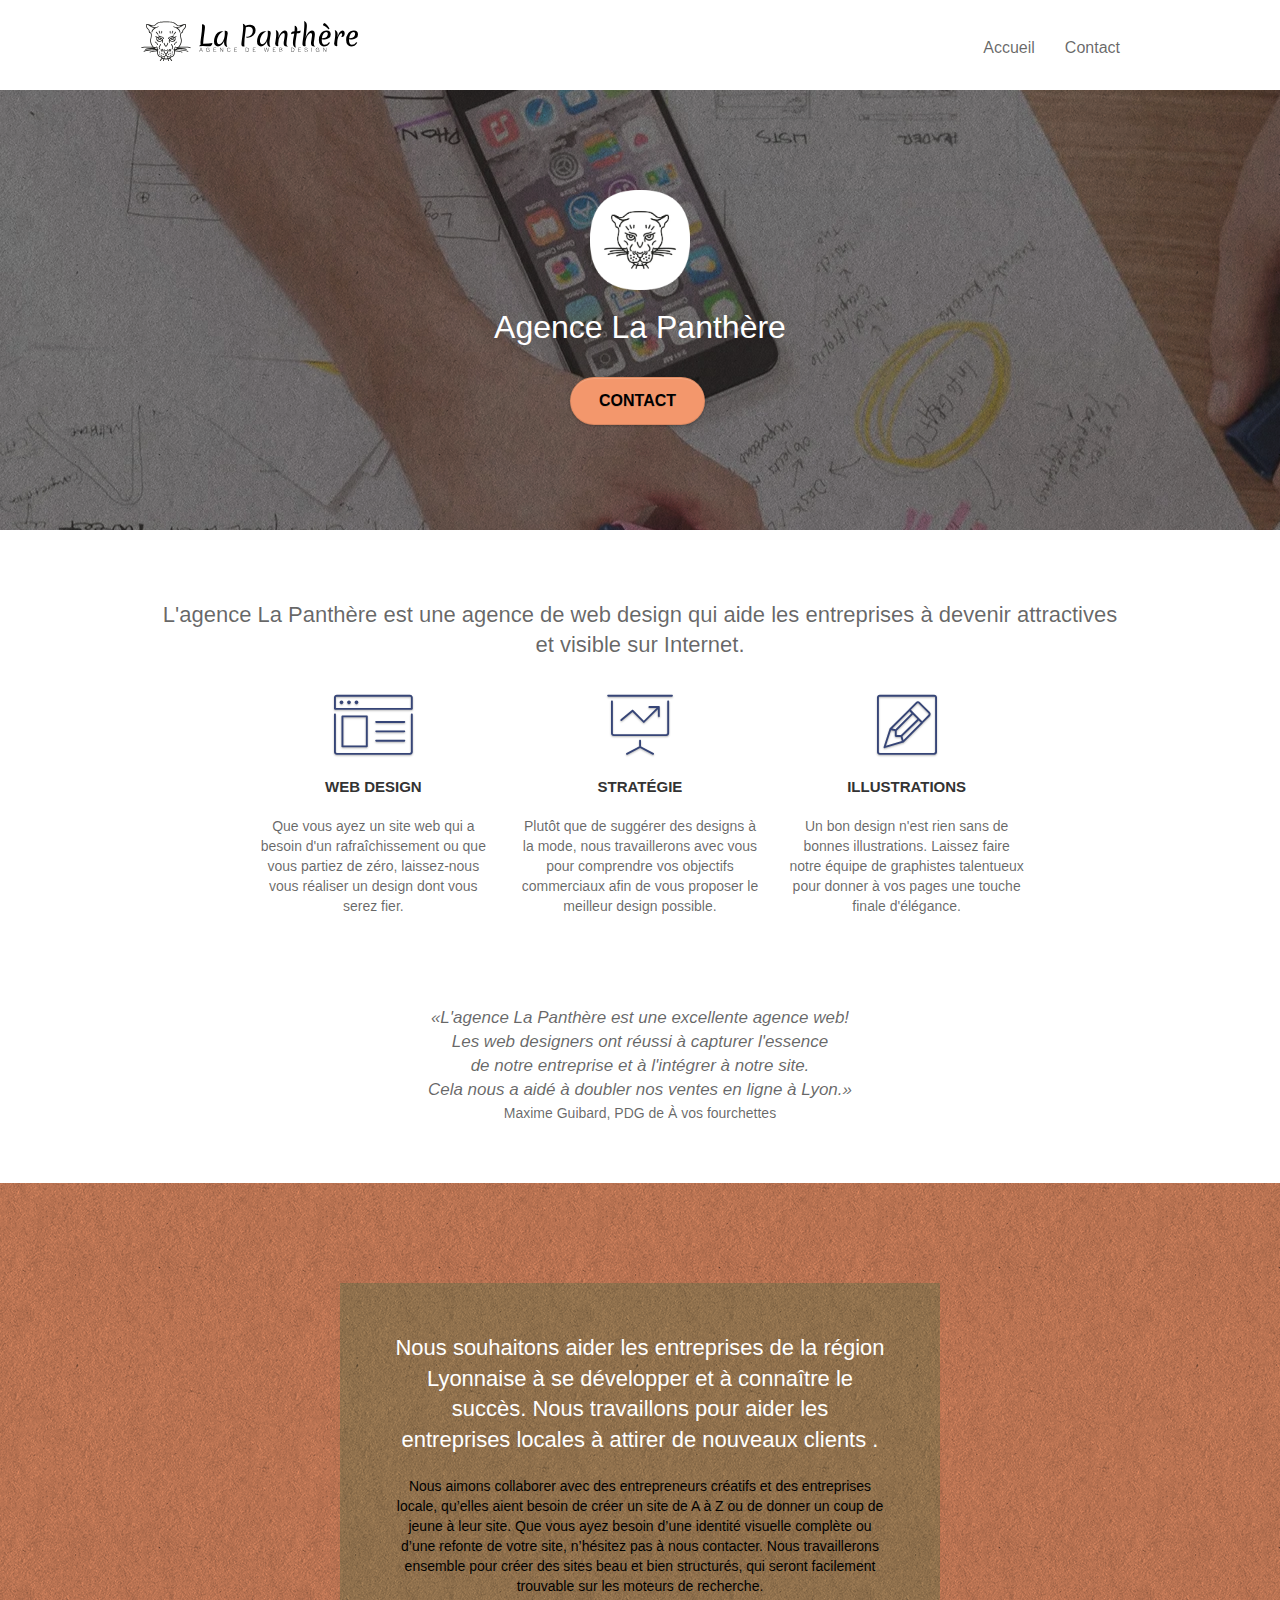
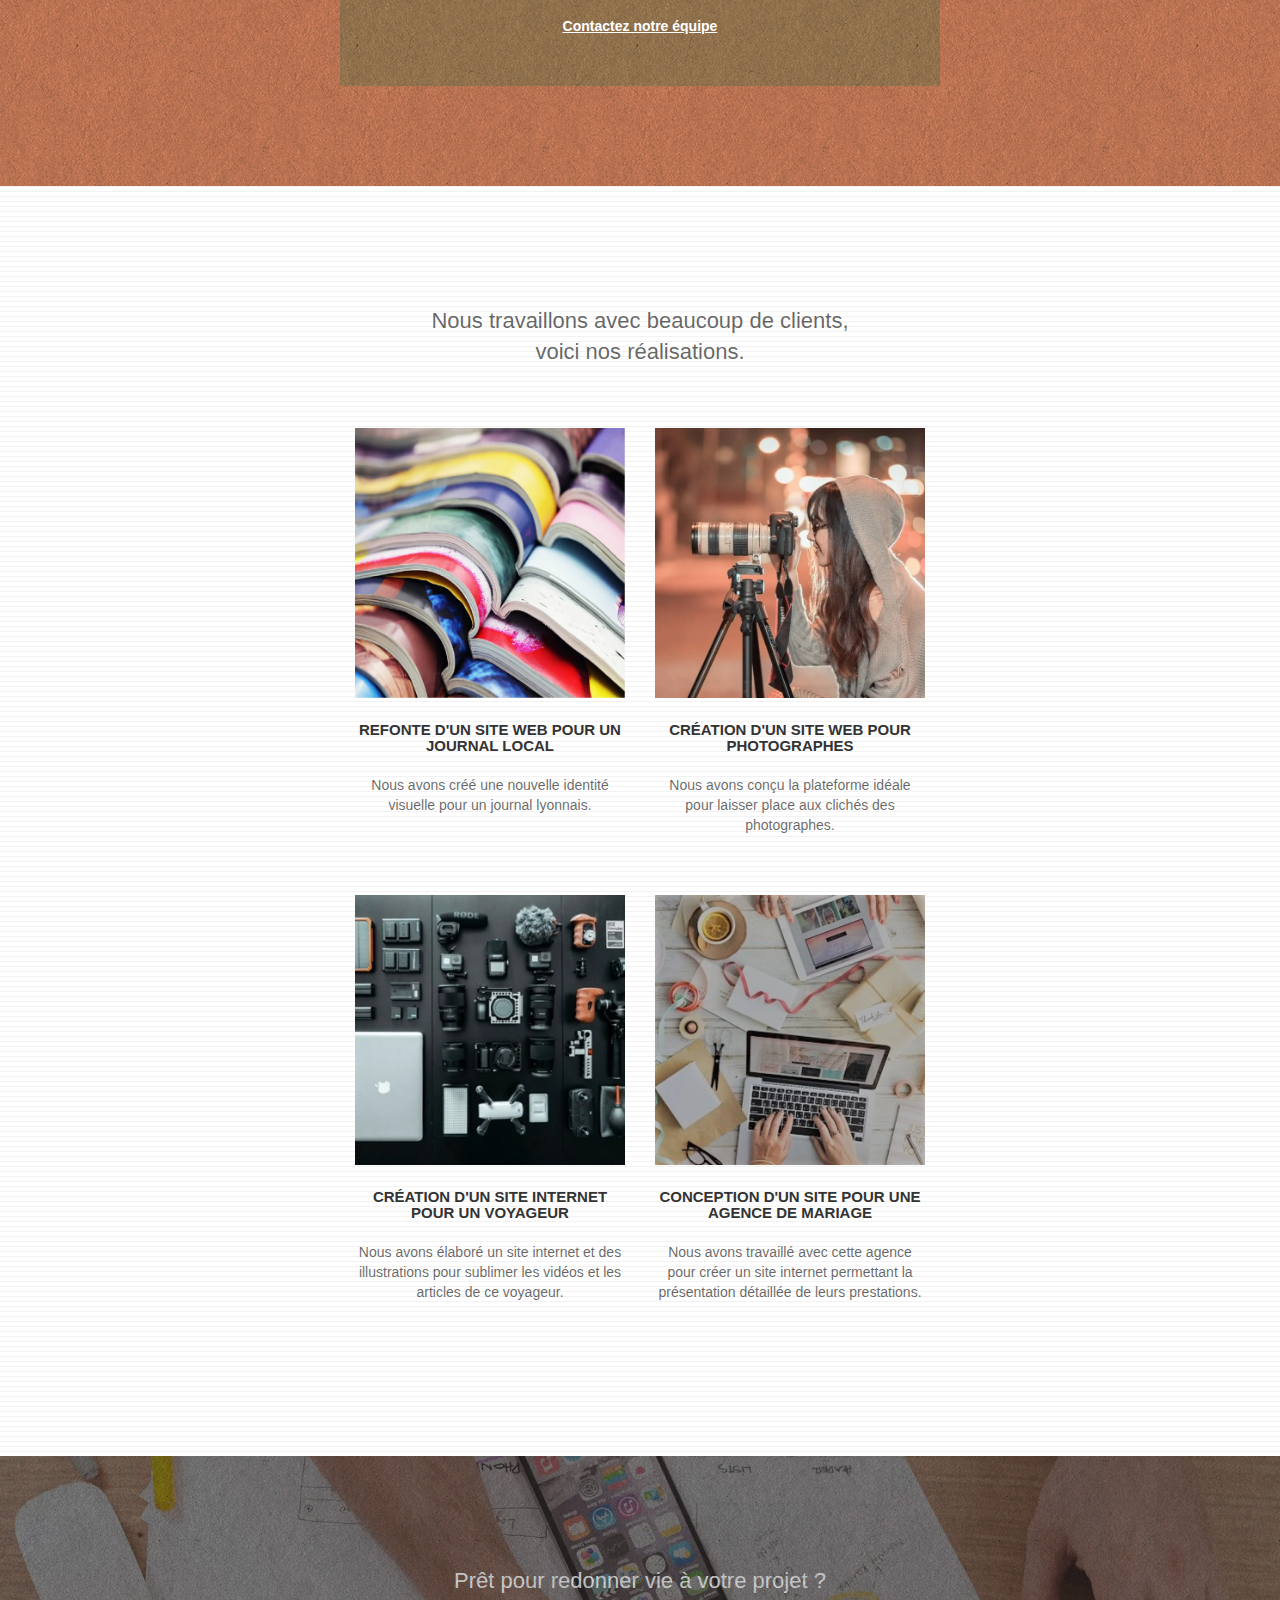
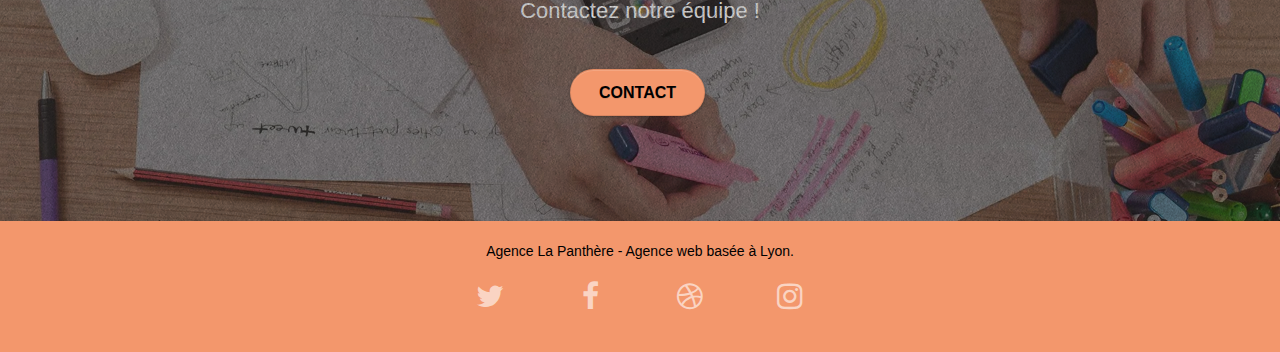
<file: index.html>
<!doctype html>
	<html lang="fr">
	<head>
		<meta charset="utf-8">
		<meta name="description" content="L'agence La Panthère est une agence de web design qui aide les entreprises de Lyon à devenir attractives et visibles sur internet. 
		Nous aimons collaborer avec des entrepreneurs créatifs et des entreprises locale, qu’elles aient besoin de créer un site de A à Z ou de donner un coup de jeune à leur site. 
		Que vous ayez besoin d’une identité visuelle complète ou d’une refonte de votre site, n’hésitez pas à nous contacter. Nous travaillerons ensemble pour créer des sites beau et bien structurés, 
		qui seront facilement trouvable sur les moteurs de recherche.">
		<meta name="viewport" content="width=device-width, initial-scale=1.0, viewport-fit=cover">
		<link rel="shortcut icon" type="image/png" href="favicon.jpg">
		
		<link rel="stylesheet" type="text/css" href="./minifier/bootstrap.min.css">
		<link rel="stylesheet" type="text/css" href="./minifier/style.min.css">
		<link rel="stylesheet" type="text/css" href="./minifier/font-awesome.min.css">
		<link rel="stylesheet" type="text/css" href="./minifier/et-line.min.css">
		
		
		<script src="./minifier-js/jquery-2.1.0.min.js"></script>
		<script src="./minifier-js/bootstrap.min.js"></script> 
		<script src="./minifier-js/blocs.min.js"></script>
		<script src="./minifier-js/jquery.touchSwipe.min.js" defer></script>
		<script src="./minifier-js/gmaps.min.js"></script>

		<title>La Panthère | Agence Web Design à Lyon</title>

		
	<!-- Analytics -->
	
	<!-- Analytics END -->
		
	</head>
	<body>
	<!-- Principal conteneur -->
	<div class="page-container">
		
	<!-- HEADER -->
	<header>
		<div class="bloc bgc-white l-bloc " id="bloc-0">
			<div class="container bloc-sm">

			<nav class="navbar row">
				<div class="navbar-header">
					<img src="img/agence-la-panthere-monochrome.svg" alt="Logo La Panthère" height="40" />
					<button id="nav-toggle" type="button" class="ui-navbar-toggle navbar-toggle" data-toggle="collapse" data-target=".navbar-1">
						<span class="sr-only">Toggle navigation</span><span class="icon-bar"></span><span class="icon-bar"></span><span class="icon-bar"></span>
					</button>
				</div>
				<div class="collapse navbar-collapse navbar-1 special-dropdown-nav">
					<ul class="site-navigation nav navbar-nav">
						<li>
							<a href="index.html">Accueil</a>
						</li>
						<li>
							<a href="contact.html">Contact</a>
						</li>
					</ul>
				</div>
			</nav>
		</div>
	</div>
	</header>
	<!-- HEADER END -->

	<!-- bloc-1-presentation -->
	<main>
		<section>
	<div class="bloc bgc-dark-slate-blue bg-banniere d-bloc bg-t-edge bloc-bg-texture texture-paper b-parallax" id="bloc-1-hero">
		<div class="container bloc-lg">
			<div class="row tight-width-whitespace">
				<div class="col-sm-12">
					<img src="img/logo.webp" class="center-block image-resize-mode" width="100" alt="Logo agence" />
					<h1 class="text-center hero-bloc-text tc-white ">
						Agence La Panthère
					</h1>
					<div class="text-center">
						<a href="contact.html" class="btn btn-lg btn-clean btn-rd cta-hero btn-atomic-tangerine" id="cta-hero">Contact</a>
					</div>
				</div>
			</div>
		</div>
	</div>
</section>
	<!-- bloc-1-presentation END -->

	<!-- bloc-2-services -->
	<section>
	<div class="bloc bgc-white l-bloc" id="bloc-2-services">
		<div class="container bloc-md">
			<div class="row">
				<div class="col-sm-12 text-center">
					<h2>L'agence La Panthère est une agence de web design qui aide les entreprises à devenir attractives et visible sur Internet.</h2>
				</div>
			</div>
			<div class="row voffset-lg med-width-whitespace">
				<div class="col-sm-4">
					<div class="text-center">
						<span class="et-icon-browser sm-shadow icon-dark-slate-blue icons icon-lg"></span>
					</div>
					<h3 class="mg-md text-center">
						Web design
					</h3>
					<p class="text-center ">
						Que vous ayez un site web qui a besoin d'un rafraîchissement ou que vous partiez de zéro, laissez-nous vous réaliser un design dont vous serez fier.
					</p>
				</div>
				<div class="col-sm-4">
					<div class="text-center">
						<span class="et-icon-presentation sm-shadow icon-dark-slate-blue icons icon-lg"></span>
					</div>
					<h3 class="mg-md text-center">
						Stratégie
					</h3>
					<p class="text-center ">
						Plutôt que de suggérer des designs à la mode, nous travaillerons avec vous pour comprendre vos objectifs commerciaux afin de vous proposer le meilleur design possible.<br>
					</p>
				</div>
				<div class="col-sm-4">
					<div class="text-center">
						<span class="et-icon-edit sm-shadow icon-dark-slate-blue icons icon-lg"></span>
					</div>
					<h3 class="mg-md text-center">
						Illustrations
					</h3>
					<p class="text-center ">
						Un bon design n'est rien sans de bonnes illustrations. Laissez faire notre équipe de graphistes talentueux pour donner à vos pages une touche finale d'élégance.
					</p>
				</div>
			</div>
			<div class="row voffset-lg voffset">
				<div class="col-xs-12 col-md-8 col-md-offset-2 text-center">
					<q>L'agence La Panthère est une excellente agence web! <br> 
						Les web designers ont réussi à capturer l'essence <br> de notre entreprise et à l'intégrer à notre site.<br>
						Cela nous a aidé à doubler nos ventes en ligne à Lyon.</q>
					<p>Maxime Guibard, PDG de À vos fourchettes</p>
				</div>
			</div>
		</div>
	</div>
</section>
	<!-- bloc-2-services END -->

	<!-- bloc-3-what-i-do -->
	<section>
	<div class="bloc tc-white bgc-atomic-tangerine bg-presentation d-bloc bloc-bg-texture texture-paper b-parallax" id="bloc-3-what-i-do">
		<div class="container bloc-lg">
			<div class="row tight-width-whitespace black-background">
				<div class="col-sm-12">
					<h2 class="mg-md text-center tc-white">
						Nous souhaitons aider les entreprises de la région Lyonnaise à se développer et à connaître le succès. Nous travaillons pour aider les entreprises locales à attirer de nouveaux clients .<br>
					</h2>
					<p class="text-center white">
						Nous aimons collaborer avec des entrepreneurs créatifs et des entreprises locale, qu’elles aient besoin de créer un site de A à Z ou de donner un coup de jeune à leur site. Que vous ayez besoin d’une identité visuelle complète ou d’une refonte de votre site, n’hésitez pas à nous contacter. Nous travaillerons ensemble pour créer des sites beau et bien structurés, qui seront facilement trouvable sur les moteurs de recherche. <br><br><a class="ltc-white bold-link" href="page2.html">Contactez notre équipe</a><br>
					</p>
				</div>
			</div>
		</div>
	</div>
</section>
	<!-- bloc-3-what-i-do END -->

	<!-- bloc-4-portfolio -->
	<section>
	<div class="bloc bgc-white bg-lines-h2-bg bg-repeat l-bloc" id="bloc-4-portfolio">
		<div class="container bloc-lg">
			<div class="row">
				<div class="col-sm-12 text-center">
					<h2>Nous travaillons avec beaucoup de clients, <br> voici nos réalisations.</h2>
				</div>
			</div>
			<div class="row tight-width-whitespace portfolio-row">
				<div class="col-sm-6">
					<a href="#" data-lightbox="img/1.webp" data-gallery-id="gallery-1" data-caption="Refonte d'un site web pour un journal local" data-frame="snapshot-lb">
						<img src="img/1.webp" alt="Refonte d'un site pour un journal local" class="img-responsive portfolio-thumb" />
					</a>
					<h3 class="mg-md text-center">
						Refonte d'un site web pour un journal local
					</h3>
					<p class="text-center">
						Nous avons créé une nouvelle identité visuelle pour un journal lyonnais.
					</p>
				</div>
				<div class="col-sm-6">
					<a href="#" data-lightbox="img/2.webp" data-gallery-id="gallery-1" data-caption="Création d'un site web pour photographes" data-frame="snapshot-lb">
						<img src="img/2.webp" class="img-responsive portfolio-thumb" alt="Création d'un site pour photographes" />
					</a>
					<h3 class="mg-md text-center">
						Création d'un site web pour photographes
					</h3>
					<p class="text-center">
						Nous avons conçu la plateforme idéale pour laisser place aux clichés des photographes.
					</p>
				</div>
			</div>
			<div class="row tight-width-whitespace portfolio-row">
				<div class="col-sm-6">
					<a href="#" data-lightbox="img/3.webp" data-gallery-id="gallery-1" data-caption="Création d'un site internet pour un voyageur" data-frame="snapshot-lb">
						<img src="img/3.webp" class="img-responsive portfolio-thumb" alt="Création d'un site web pour voyageur"/>
					</a>
					<h3 class="mg-md text-center">
						Création d'un site internet pour un voyageur
					</h3>
					<p class="text-center">
						Nous avons élaboré un site internet et des illustrations pour sublimer les vidéos et les articles de ce voyageur.
					</p>
				</div>
				<div class="col-sm-6">
					<a href="#" data-lightbox="img/4.webp" data-gallery-id="gallery-1" data-caption="Conception d'un site pour une agence de mariage" data-frame="snapshot-lb">
						<img src="img/4.webp" class="img-responsive portfolio-thumb" alt="Création d'un site web pour agence de mariage" />
					</a>
					<h3 class="mg-md text-center">
						Conception d'un site pour une agence de mariage
					</h3>
					<p class="text-center">
						Nous avons travaillé avec cette agence pour créer un site internet permettant la présentation détaillée de leurs prestations.
					</p>
				</div>
			</div>
		</div>
	</div>
</section>
	<!-- bloc-4-portfolio END -->

	<!-- bloc-5-cta -->
	<section>
	<div class="bloc bgc-dark-slate-blue bg-banniere d-bloc bloc-bg-texture texture-paper" id="bloc-5-cta">
		<div class="container bloc-lg">
			<div class="row">
				<h2 class="mg-md text-center tc-white">
					Prêt pour redonner vie à votre projet ?<br>Contactez notre équipe !
				</h2>
				<div class="col-sm-12 text-center">
					<a href="contact.html" class="btn btn-atomic-tangerine btn-clean btn-rd btn-lg cta-hero">Contact</a>
				</div>
			</div>
		</div>
	</div>
</section>
	</main>

	<!-- bloc-5-cta END -->

	<!-- Footer -->
	<footer>
	<div class="bloc bgc-atomic-tangerine d-bloc" id="bloc-8">
		<div class="container bloc-sm">
			<div class="row">
				<div class="col-sm-12">
					<p class="text-center white">
						Agence La Panthère - Agence web basée à Lyon.<br>
					</p>
					<div class="row row-no-gutters social">
						<div class="col-sm-3">
							<div class="text-center">
								<a class="social" aria-label="lien-twitter" href="https://twitter.com"><span class="fa fa-twitter icon-md"></span></a>
							</div>
						</div>
						<div class="col-sm-3">
							<div class="text-center">
								<a class="social" aria-label="lien-facebook" href="https://facebook.com"><span class="fa fa-facebook icon-md"></span></a>
							</div>
						</div>
						<div class="col-sm-3">
							<div class="text-center">
								<a class="social" aria-label="lien-dribbble" href="https://dribbble.com"><span class="fa fa-dribbble icon-md"></span></a>
							</div>
						</div>
						<div class="col-sm-3">
							<div class="text-center">
								<a class="social" aria-label="lien-instagram" href="https://instagram.com"><span class="fa fa-instagram icon-md"></span></a>
							</div>
						</div>
					</div>
					
				</div>
			</div>
		</div>
	</div>
	</footer>
	</div> 
	<!-- Principal conteneur END -->

	</body>
	</html>
</file>
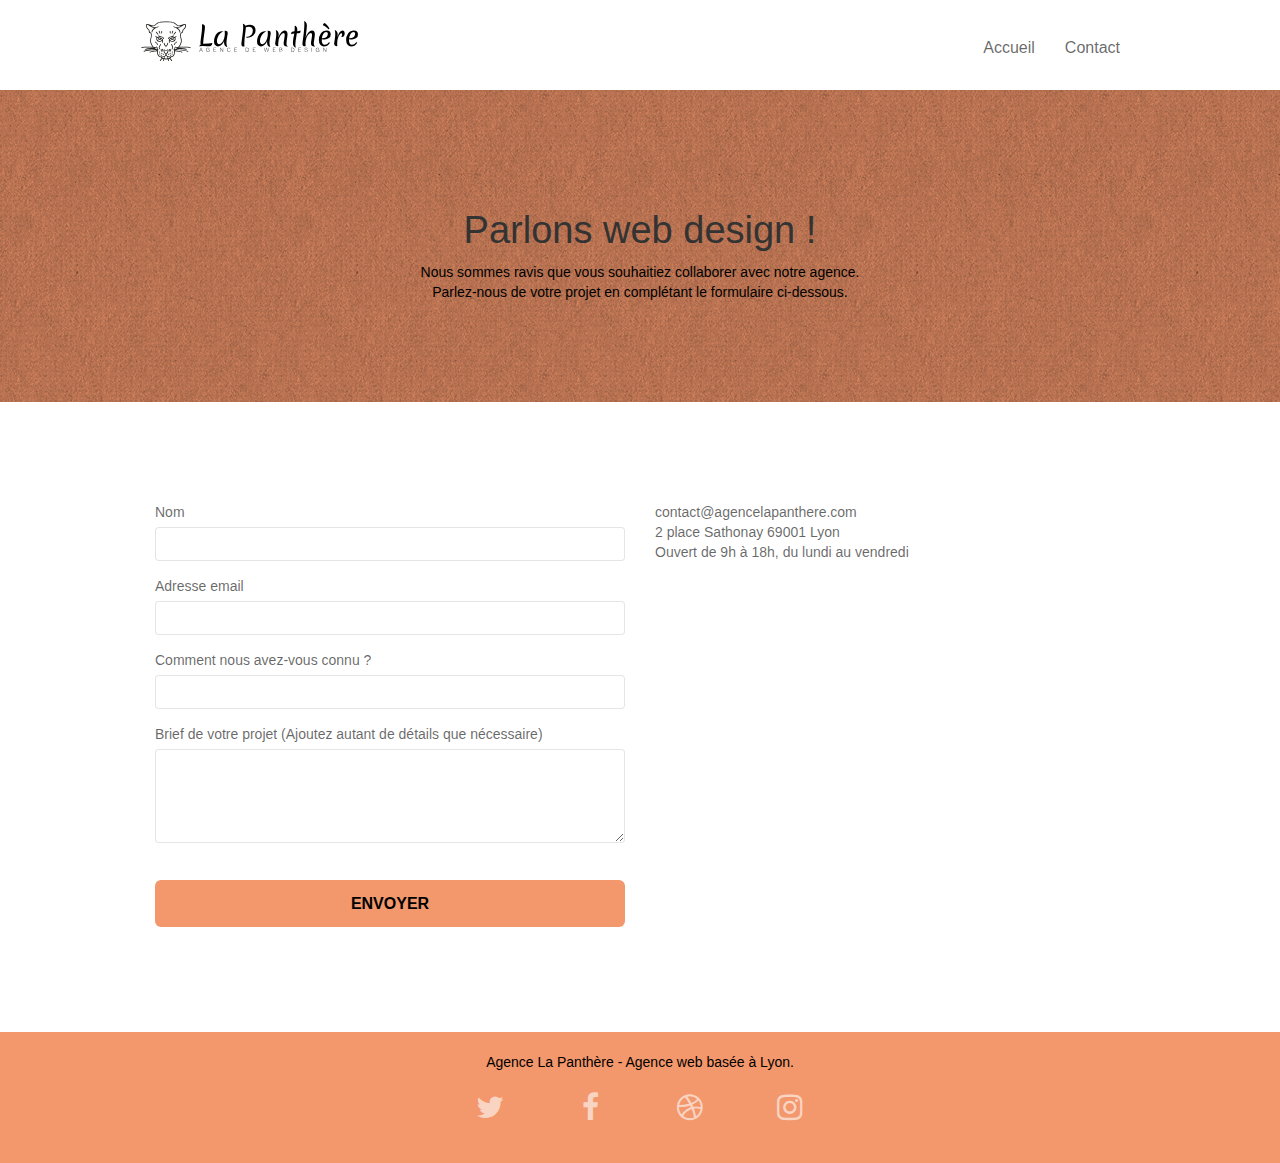
<file: contact.html>
<!doctype html>
	<html lang="fr">
	<head>
		<meta charset="utf-8">
		<meta name="description" content="L'agence La Panthère est une agence de web design qui aide les entreprises de Lyon à devenir attractives et visibles sur internet. 
		Nous aimons collaborer avec des entrepreneurs créatifs et des entreprises locale, qu’elles aient besoin de créer un site de A à Z ou de donner un coup de jeune à leur site. 
		Que vous ayez besoin d’une identité visuelle complète ou d’une refonte de votre site, n’hésitez pas à nous contacter. Nous travaillerons ensemble pour créer des sites beau et bien structurés, 
		qui seront facilement trouvable sur les moteurs de recherche.">
		<meta name="viewport" content="width=device-width, initial-scale=1.0, viewport-fit=cover">
		<link rel="shortcut icon" type="image/png" href="favicon.jpg">
		
		<link rel="stylesheet" type="text/css" href="./minifier/bootstrap.min.css">
		<link rel="stylesheet" type="text/css" href="./minifier/style.min.css">
		<link rel="stylesheet" type="text/css" href="./minifier/font-awesome.min.css">
		<link rel="stylesheet" type="text/css" href="./minifier/et-line.min.css">
		
		
		<script src="./minifier-js/jquery-2.1.0.min.js"></script>
		<script src="./minifier-js/bootstrap.min.js"></script>
		<script src="./minifier-js/blocs.min.js"></script>
		<script src="./minifier-js/jqBootstrapValidation.min.js"></script>
		<script src="./minifier-js/formHandler.min.js"></script>
		<title>Contactez-nous</title>		
	</head>
	<body>
	<!-- Principal conteneur -->
	<div class="page-container">
		
	<!-- HEADER -->
	<header>
	<div class="bloc bgc-white l-bloc " id="bloc-0">
		<div class="container bloc-sm">
			<nav class="navbar row">
				<div class="navbar-header">
					<img src="img/agence-la-panthere-monochrome.svg" alt="Logo La Panthère" height="40"/>
					<button id="nav-toggle" type="button" class="ui-navbar-toggle navbar-toggle" data-toggle="collapse" data-target=".navbar-1">
						<span class="sr-only">Toggle navigation</span><span class="icon-bar"></span><span class="icon-bar"></span><span class="icon-bar"></span>
					</button>
				</div>
				<div class="collapse navbar-collapse navbar-1 special-dropdown-nav">
					<ul class="site-navigation nav navbar-nav">
						<li>
							<a href="index.html">Accueil</a>
						</li>
						<li>
						</li>
						<li>
							<a href="contact.html">Contact</a>
						</li>
					</ul>
				</div>
			</nav>
		</div>
	</div>
	</header>


	<!-- bloc-6 -->
	<main>
		<section>
	<div class="bloc bg-dots-bg bg-repeat bgc-atomic-tangerine d-bloc bloc-bg-texture texture-paper" id="bloc-6">
		<div class="container bloc-lg">
			<div class="row">
				<div class="col-sm-12">
					<h1 class="text-center hero-bloc-text">
						Parlons web design !
					</h1>
					<p class="text-center mg-lg tight-width-whitespace">
						Nous sommes ravis que vous souhaitiez collaborer avec notre agence.<br>
						Parlez-nous de votre projet en complétant le formulaire ci-dessous.
					</p>
				</div>
			</div>
		</div>
	</div>
	<!-- bloc-6 END -->

	<!-- bloc-7 -->
	<div class="bloc bgc-white l-bloc" id="bloc-7">
		<div class="container bloc-lg">
			<div class="row">
				<div class="col-sm-6">
					<form id="form_1" novalidate>
						<div class="form-group">
							<label for="nom" >
								Nom
							</label>
							<input id="nom" class="form-control" type="text" name="nom" required />
						</div>
						<div class="form-group">
							<label for="email">
								Adresse email
							</label>
							<input id="email" class="form-control" type="email" name="email" required />
						</div>
						<div class="form-group">
							<label for="message" >
								Comment nous avez-vous connu ?
							</label>
							<input id="message" class="form-control" type="email" required name="message" />
						</div>
						<div class="form-group">
							<label for="brief">
								Brief de votre projet (Ajoutez autant de détails que nécessaire)<br>
							</label><textarea id="brief" class="form-control" name="brief" rows="4" cols="50" required></textarea>
						</div> 
						<button class="bloc-button btn btn-lg btn-block cta-hero btn-atomic-tangerine" type="submit">
							Envoyer
						</button>
					</form>
				</div>
				<div class="col-sm-6">
					<p>
						contact@agencelapanthere.com<br>2 place Sathonay 69001 Lyon<br>Ouvert de 9h à 18h, du lundi au vendredi<br>
					</p>
				</div>
			</div>
		</div>
	</div>
	<!-- bloc-7 END -->

	<!-- ScrollToTop Button -->
	<a class="bloc-button btn btn-d scrollToTop" onclick="scrollToTarget('1')"><span class="fa fa-chevron-up"></span></a>
	<!-- ScrollToTop Button END-->
</section>
	</main>

	<!-- Footer -->
	<footer>
	<div class="bloc bgc-atomic-tangerine d-bloc" id="bloc-8">
		<div class="container bloc-sm">
			<div class="row">
				<div class="col-sm-12">
					<p class="text-center white">
						Agence La Panthère - Agence web basée à Lyon.<br>
					</p>
					<div class="row row-no-gutters social">
						<div class="col-sm-3">
							<div class="text-center">
								<a class="social" aria-label="lien-twitter" href="https://twitter.com"><span class="fa fa-twitter icon-md"></span></a>
							</div>
						</div>
						<div class="col-sm-3">
							<div class="text-center">
								<a class="social" aria-label="lien-facebook" href="https://facebook.com"><span class="fa fa-facebook icon-md"></span></a>
							</div>
						</div>
						<div class="col-sm-3">
							<div class="text-center">
								<a class="social" aria-label="lien-dribbble" href="https://dribbble.com"><span class="fa fa-dribbble icon-md"></span></a>
							</div>
						</div>
						<div class="col-sm-3">
							<div class="text-center">
								<a class="social" aria-label="lien-instagram" href="https://instagram.com"><span class="fa fa-instagram icon-md"></span></a>
							</div>
						</div>
					</div>
				</div>
			</div>
		</div>
	</div>
	</footer>
	</div>
	<!-- Principal conteneur END -->
	</body>
	</html>
</file>
<file: minifier/style.min.css>
.d-bloc .navbar-toggle .icon-bar,body{background:#fff}.bloc .container,.row.row-no-gutters>[class*=" col-"],.row.row-no-gutters>[class^=col-]{padding-right:0;padding-left:0}.nav-center .navbar-brand img,body{margin:0}.nav-invert .navbar .nav,.nav>li{float:left}a,button{outline:0!important}.scrollToTop,a,button{transition:.3s ease-in-out}h1,h3,h4{color:#333!important}body{padding:0;overflow-x:hidden;-webkit-font-smoothing:antialiased;-moz-osx-font-smoothing:grayscale}a:hover{cursor:pointer}#page-loading-blocs-notifaction{position:fixed;top:0;bottom:0;width:100%;z-index:100000;background:url("../img/pageload-spinner.gif") center center no-repeat #fff}.bloc{width:100%;clear:both;background:50% 50%/cover no-repeat;padding:0 50px;-webkit-background-size:cover;-moz-background-size:cover;-o-background-size:cover;position:relative}.bloc-lg{padding:100px 50px}.bloc-md{padding:50px}.bloc-sm{padding:20px 50px}.bg-b-edge,.bg-bl-edge,.bg-br-edge,.bg-center,.bg-l-edge,.bg-r-edge,.bg-repeat,.bg-t-edge,.bg-tl-edge,.bg-tr-edge{-webkit-background-size:auto!important;-moz-background-size:auto!important;-o-background-size:auto!important;background-size:auto!important}.bg-repeat,.nav>li a:focus,.nav>li a:hover{background:0 0}.bg-t-edge{background:top no-repeat}.bloc-bg-texture::before{content:"";background-size:2px 2px;position:absolute;top:0;bottom:0;left:0;right:0}.texture-paper::before{background:url("../img/texture-paper.webp") 0 0/280px 280px}.nav>li>.dropdown a,.navbar-toggle:hover{background:0 0!important}.b-parallax{background-attachment:fixed}.d-bloc{color:#000;font-weight:700}.d-bloc button:hover{color:rgba(255,255,255,.9)}.d-bloc .icon-round,.d-bloc .icon-rounded,.d-bloc .icon-semi-rounded-a,.d-bloc .icon-semi-rounded-b,.d-bloc .icon-square{border-color:rgba(255,255,255,.9)}.d-bloc .divider-h span{border-color:rgba(255,255,255,.2)}.d-bloc .a-btn,.d-bloc .navbar a,.d-bloc .navbar-brand,.d-bloc a .icon-lg,.d-bloc a .icon-md,.d-bloc a .icon-sm,.d-bloc a .icon-xl,.d-bloc h1 a,.d-bloc h2 a,.d-bloc h3 a,.d-bloc h4 a,.d-bloc h5 a,.d-bloc h6 a,.d-bloc p a{color:rgba(255,255,255,.6)}.d-bloc .a-btn:hover,.d-bloc .navbar a:hover,.d-bloc .navbar-brand:hover,.d-bloc a:hover .icon-lg,.d-bloc a:hover .icon-md,.d-bloc a:hover .icon-sm,.d-bloc a:hover .icon-xl,.d-bloc h1 a:hover,.d-bloc h2 a:hover,.d-bloc h3 a:hover,.d-bloc h4 a:hover,.d-bloc h5 a:hover,.d-bloc h6 a:hover,.d-bloc p a:hover{color:#fff}.d-bloc .btn-wire,.d-bloc .btn-wire:hover{color:#fff;border-color:#fff}.d-bloc .panel icon,.l-bloc .icon-round,.l-bloc .icon-rounded,.l-bloc .icon-semi-rounded-a,.l-bloc .icon-semi-rounded-b,.l-bloc .icon-square{border-color:rgba(0,0,0,.7)}.d-bloc .panel,.d-bloc .panel .a-btn,.l-bloc,.l-bloc .a-btn,.l-bloc .navbar a,.l-bloc .navbar-brand,.l-bloc .navbar-toggle .icon-bar,.l-bloc a .icon-lg,.l-bloc a .icon-md,.l-bloc a .icon-sm,.l-bloc a .icon-xl,.l-bloc h1 a,.l-bloc h2 a,.l-bloc h3 a,.l-bloc h4 a,.l-bloc h5 a,.l-bloc h6 a,.l-bloc p a{color:rgba(0,0,0,.6)}.d-bloc .panel button:hover,.l-bloc button:hover{color:rgba(0,0,0,.7)}.d-bloc .panel .divider-h span,.l-bloc .divider-h span{border-color:rgba(0,0,0,.1)}.d-bloc .panel .a-btn:hover,.l-bloc .a-btn:hover,.l-bloc .navbar a:hover,.l-bloc .navbar-brand:hover,.l-bloc a:hover .icon-lg,.l-bloc a:hover .icon-md,.l-bloc a:hover .icon-sm,.l-bloc a:hover .icon-xl,.l-bloc h1 a:hover,.l-bloc h2 a:hover,.l-bloc h3 a:hover,.l-bloc h4 a:hover,.l-bloc h5 a:hover,.l-bloc h6 a:hover,.l-bloc p a:hover{color:#000}.d-bloc .panel .btn-wire,.d-bloc .panel .btn-wire:hover,.l-bloc .btn-wire,.l-bloc .btn-wire:hover{color:rgba(0,0,0,.7);border-color:rgba(0,0,0,.3)}.voffset{margin-top:30px}.voffset-lg{margin-top:80px}.row-no-gutters{margin-right:0;margin-left:0}#bloc-1-hero h1{font-size:32px}.navbar{margin-bottom:0;z-index:1}.navbar-brand{height:auto;padding:3px 15px;font-size:25px;font-weight:600;line-height:44px}.navbar-brand img{max-height:200px;margin:0 5px 0 0;display:inline}.navbar-brand img[src$=svg]{min-width:100px}.navbar .nav{padding-top:2px;margin-right:-16px;float:right;z-index:1}.nav>li{margin-top:4px;font-size:16px}.navbar-nav .open .dropdown-menu>li>a{text-align:inherit}.navbar-toggle{margin:10px 10px 0 0;border:0}.mg-lg,.mg-md{margin-top:10px}.navbar-toggle .icon-bar{background-color:rgba(0,0,0,.5);width:26px}.nav-invert .navbar-brand,.nav-invert .navbar-header{float:right;position:relative;z-index:2}@media (min-width:768px){.site-navigation{position:absolute;top:50%;right:20px;transform:translate(0,-50%);-webkit-transform:translateY(-50%)}.nav>li .dropdown-menu a,.nav>li .dropdown-menu a:hover{color:#484848}.nav-invert .site-navigation{left:0;right:0}.nav-center{text-align:center}.nav-center .navbar-header{width:100%}.nav-center .nav>li,.nav-center .navbar-brand,.nav-center .navbar-header{float:none;display:inline-block}.nav-center .site-navigation{position:relative;width:100%;right:0;margin-right:0;margin-top:20px}.nav-center.mini-nav .navbar-toggle{float:none;margin:10px auto 0}}.nav>li>.dropdown a{display:block;padding:14px 15px}nav .caret{margin:0 5px}.dropdown-menu .dropdown-menu{top:-8px;left:100%}.dropdown-menu .dropmenu-flow-right{top:100%;left:0;margin-left:-1px;border-top-left-radius:0;border-top-right-radius:0}.dropdown-menu .dropdown span{border:4px solid #000;border-top-color:transparent;border-right-color:transparent;border-bottom-color:transparent;margin:6px -5px 0 0!important;float:right}.mg-md{margin-bottom:20px}.mg-lg{margin-bottom:40px}.btn{margin:0 5px 5px 0}.btn.pull-right{margin:0 0 5px 5px}.btn-d,.btn-d:focus,.btn-d:hover{color:#fff;background:rgba(0,0,0,.3)}.close-lightbox,.lightbox-caption,.next-lightbox,.prev-lightbox{background:rgba(0,0,0,.5);position:absolute}.btn-rd{border-radius:40px}.btn-clean{border:1px solid rgba(0,0,0,.08);border-bottom-color:rgba(0,0,0,.1);text-shadow:0 1px 0 rgba(0,0,1,.1);box-shadow:0 1px 3px rgba(0,0,1,.25),inset 0 1px 0 0 rgba(255,255,255,.15)}.icon-md{font-size:30px!important}.icon-lg{font-size:60px!important}.sm-shadow{text-shadow:0 1px 2px rgba(0,0,0,.3)}.panel-sq,.panel-sq .panel-footer,.panel-sq .panel-heading{border-radius:0}.panel-rd{border-radius:30px}.panel-rd .panel-heading{border-radius:29px 29px 0 0}.panel-rd .panel-footer{border-radius:0 0 29px 29px}.form-control{border-color:rgba(0,0,0,.1);box-shadow:none}.scrollToTop{width:40px;height:40px;position:fixed;bottom:20px;right:20px;opacity:0;z-index:500}.scrollToTop span{margin-top:6px}.showScrollTop{font-size:14px;opacity:1}a[data-lightbox]{position:relative;display:block;text-align:center}a[data-lightbox]:hover::before{content:"+";font-family:HelveticaNeue-Light,"Helvetica Neue Light","Helvetica Neue",Helvetica,Arial;font-size:32px;width:50px;height:50px;margin-left:-25px;border-radius:50%;background:rgba(0,0,0,.6);color:#fff;font-weight:100;z-index:1;position:absolute;top:50%;transform:translateY(-50%);-webkit-transform:translateY(-50%)}a[data-lightbox]:hover img{opacity:.6;-webkit-animation-fill-mode:none;animation-fill-mode:none}#lightbox-modal{display:flex;align-items:center}#lightbox-modal .modal-dialog{width:90%;max-width:900px;margin:0 auto}#lightbox-modal .modal-dialog img{max-height:90vh;margin:0 auto}.lightbox-caption{padding:20px;color:#fff;left:15px;right:15px;bottom:5px}.close-lightbox{color:#fff;font-size:30px;top:20px;right:20px;z-index:20;border:none;line-height:30px;padding:0 9px 5px;opacity:.3}.close-lightbox:hover,.next-lightbox:hover,.prev-lightbox:hover{opacity:1;color:#fff}.next-lightbox,.prev-lightbox{font-size:20px;color:rgba(255,255,255,.9);transition:.2s ease-in-out;top:45%;z-index:1;opacity:.4}.next-lightbox{padding:6px 8px 1px 13px;right:25px}.prev-lightbox{padding:6px 13px 1px 10px;left:25px}.snapshot-lb .modal-body{padding-bottom:45px}.snapshot-lb .lightbox-caption{padding:0;color:rgba(0,0,0,.5);background:0 0}.btn,a,h1,h2,h3,h4,h5,h6,label,p{font-family:helvetica;font-weight:400}q{font-size:17px;font-style:italic}.container{max-width:1000px}.hero-bloc-text{font-size:38px}.hero-bloc-text-sub{font-size:36px}.statement-bloc-text{line-height:26px;font-style:italic;font-size:20px;text-align:center;font-weight:lighter;max-width:520px;margin:auto}.cta-hero,h3{text-transform:uppercase;font-weight:700}p{font-size:14px}.tight-width-whitespace{max-width:600px;margin:auto}.h1{font-size:20px;font-family:"Open Sans"}.cta-hero{margin-top:22px;color:#fff!important;padding:12px 28px;font-size:16px}.social{max-width:400px;margin:20px auto}h2{font-size:22px;line-height:1.4em}h3{font-size:15px}.med-width-whitespace{max-width:800px;margin:auto;box-shadow:0 0 0 #000}.icons{margin-bottom:14px;margin-top:24px}.white{color:#000!important}.portfolio-thumb{margin-bottom:24px}.portfolio-row{margin-bottom:44px;margin-top:50px}.avatar{box-shadow:0 4px 9px rgba(0,0,0,.3)}.black-background{background-color:rgba(165,147,99,.7);padding:40px}.bold-link{font-weight:900;text-decoration:underline!important}.bgc-white{background-color:#fff}.bgc-dark-slate-blue{background-color:#364577}.bgc-atomic-tangerine{background-color:#f3976c}.ltc-white,.tc-white{color:#fff!important}.btn-atomic-tangerine{background:#f3976c;color:#000!important}.btn-atomic-tangerine:hover{background:#c27956!important;color:#000!important}.ltc-white:hover{color:#ccc!important}.ltc-atomic-tangerine{color:#f3976c!important}.ltc-atomic-tangerine:hover{color:#c27956!important}.icon-dark-slate-blue{color:#364577!important;border-color:#364577!important}.bg-dots-bg{background-image:url("../img/dots-bg.webp")}.bg-lines-h2-bg{background-image:url("../img/lines-h2-bg.webp")}.bg-banniere{background-image:url("../img/agence-la-panthere.webp")}.bg-presentation{background-image:url("../img/image-de-presentation.webp")}@media (max-width:1024px){.bloc{padding-left:20px;padding-right:20px}.bloc-tile-2.full-width-bloc .container,.bloc-tile-3.full-width-bloc .container,.bloc-tile-4.full-width-bloc .container,.bloc.full-width-bloc{padding-left:0;padding-right:0}}@media (max-width:992px) and (min-width:768px){.navbar .nav{max-width:80%}.nav-center.navbar .nav{max-width:100%}}@media only screen and (min-device-width:768px) and (max-device-width:1024px) and (orientation:landscape){.b-parallax{background-attachment:scroll}}@media only screen and (min-device-width:1024px) and (max-device-width:1366px) and (-webkit-min-device-pixel-ratio:1.5){.b-parallax{background-attachment:scroll}}@media (max-width:991px){.container{width:100%}.b-parallax{background-attachment:scroll}#hero-bloc,.page-container{overflow-x:hidden;position:relative}.bloc{padding-left:constant(safe-area-inset-left);padding-right:constant(safe-area-inset-right)}.bloc-group,.bloc-group .bloc{display:block;width:100%}.bloc-fill-screen .fill-bloc-bottom-edge,.bloc-fill-screen .fill-bloc-top-edge{padding:0 20px;padding-left:constant(safe-area-inset-left);padding-right:constant(safe-area-inset-right)}}@media (max-width:400px){.bloc{padding-left:0;padding-right:0}}@media (max-width:767px){.page-container{overflow-x:hidden;position:relative}#disqus_thread,h1,h2,h3,h4,h5,h6,p{padding-left:10px!important;padding-right:10px!important}.b-parallax{background-attachment:scroll}.navbar .nav{padding-top:0;border-top:1px solid rgba(0,0,0,.2);float:none!important}.navbar.row{margin-left:0;margin-right:0}.site-navigation{position:inherit;transform:none;-webkit-transform:none;-ms-transform:none}.nav>li{margin-top:0;border-bottom:1px solid rgba(0,0,0,.1);background:rgba(0,0,0,.05);text-align:left;padding-left:15px;width:100%}.nav>li:hover{background:rgba(0,0,0,.08)}.dropdown .dropdown a .caret{float:none;margin:5px 0 0 10px!important;border:4px solid #000;border-bottom-color:transparent;border-right-color:transparent;border-left-color:transparent}#hero-bloc .navbar .nav{background:rgba(0,0,0,.8)}#hero-bloc .navbar .nav a{color:rgba(255,255,255,.6)}.hero{padding:50px 0}.hero-nav{left:-1px;right:-1px}.navbar-collapse{padding:0;overflow-x:hidden;-webkit-box-shadow:none;box-shadow:none}.navbar-brand img{max-height:40px;width:auto}.nav-invert .navbar-header{float:none;width:100%}.nav-invert .navbar-toggle{float:left;margin-left:10px}.bloc,.bloc-fill-screen .fill-bloc-bottom-edge,.bloc-fill-screen .fill-bloc-top-edge,.bloc-md,.bloc-sm,.bloc-tile-2 .container,.bloc-tile-3 .container,.bloc-tile-4 .container{padding-left:0;padding-right:0}.bloc-lg,.bloc-xl,.bloc-xxl{padding:40px 0}.a-block{padding:0 10px}.btn-dwn{display:none}.voffset{margin-top:5px}.voffset-md{margin-top:20px}.voffset-lg{margin-top:30px}form{padding:5px}.close-lightbox{display:inline-block}.blocsapp-device-iphone5{background-size:216px 425px;padding-top:60px;width:216px;height:425px}.blocsapp-device-iphone5 img{width:180px;height:320px}.bloc-mob-center-text{text-align:center}}
</file>
